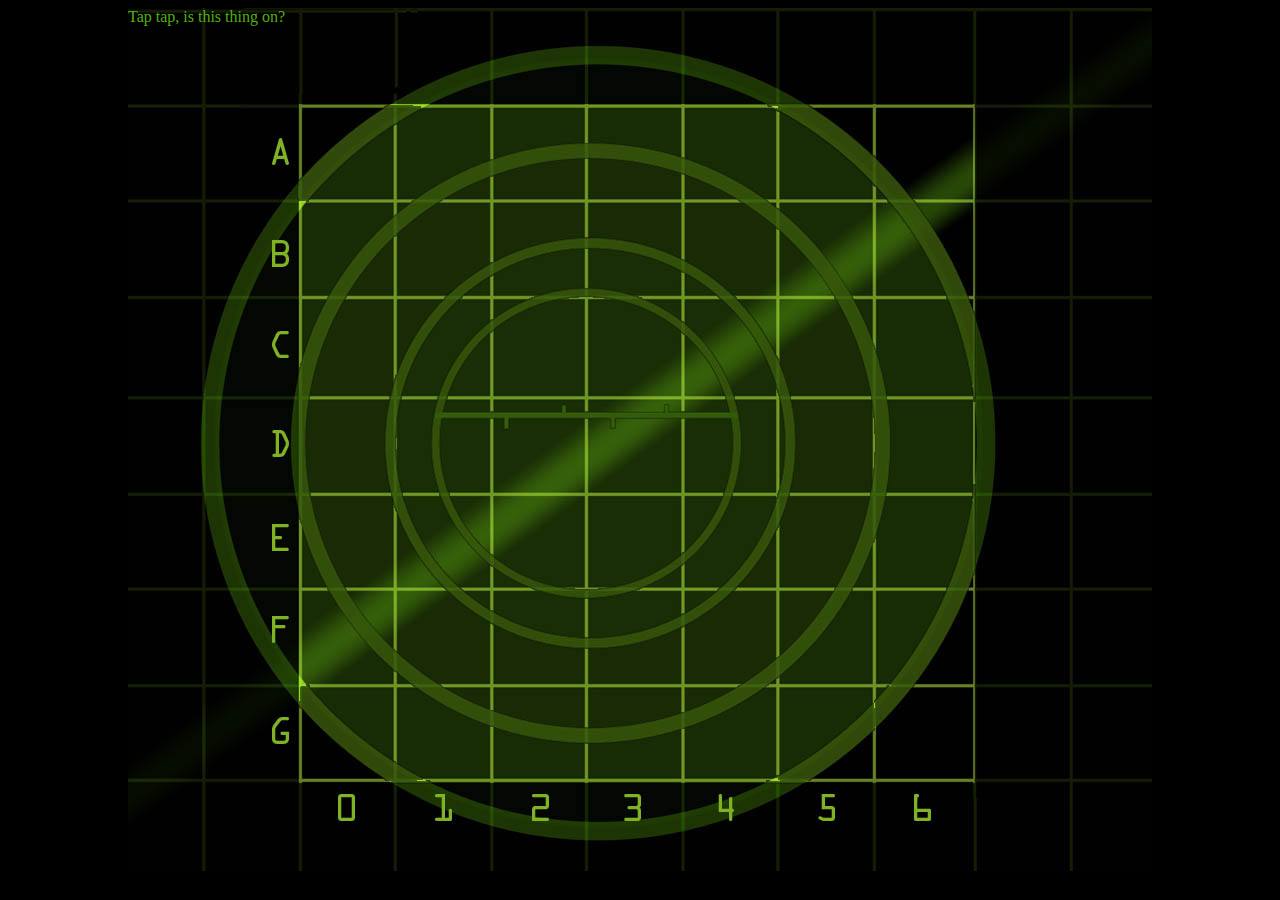
<file: 15024/index.html>
<!DOCTYPE html>
<html lang="zh-cn">
<head>
  <meta charset="UTF-8">
  <meta name="viewport" content="width=device-width, initial-scale=1.0">
  <meta http-equiv="X-UA-Compatible" content="ie=edge">
  <title>Battleship</title>
  <link rel='stylesheet' type='text/css' href='ship.css'>
</head>
<body>
  <div id="board">
    <div id ="messageArea"></div>
    <table>
      <tr>
        <td id="00"></td><td id="01"></td><td id="02"></td><td id="03"></td><td id="04"></td> <td id="05"></td><td id="06"></td>
      </tr>
      <tr>
        <td id="10"></td><td id="11"></td><td id="12"></td><td id="13"></td> <td id="14"></td> <td id="15"></td><td id="16"></td>
      </tr>
      <tr>
        <td id="20"></td><td id="21"></td><td id="22"></td><td id="23"></td> <td id="24"></td> <td id="25"></td><td id="26"></td>
      </tr>
      <tr>
        <td id="30"></td><td id="31"></td><td id="32"></td><td id="33"></td> <td id="34"></td> <td id="35"></td><td id="36"></td>
      </tr>
      <tr>
        <td id="40"></td><td id="41"></td><td id="42"></td><td id="43"></td> <td id="44"></td> <td id="45"></td><td id="46"></td>
      </tr>
      <tr>
        <td id="50"></td><td id="51"></td><td id="52"></td><td id="53"></td> <td id="54"></td> <td id="55"></td><td id="56"></td>
      </tr>
      <tr>
        <td id="60"></td><td id="61"></td><td id="62"></td><td id="63"></td> <td id="64"></td> <td id="65"></td><td id="66"></td>
      </tr>
    </table>
    <!-- <form>
      <input type="text" id="guessInput" placeholder="A0">
      <input type="button" id="fireButton" value="Fire!"> 
    </form> -->
  </div>
  <script src='battleship.js'></script>
</body>
</html>
</file>
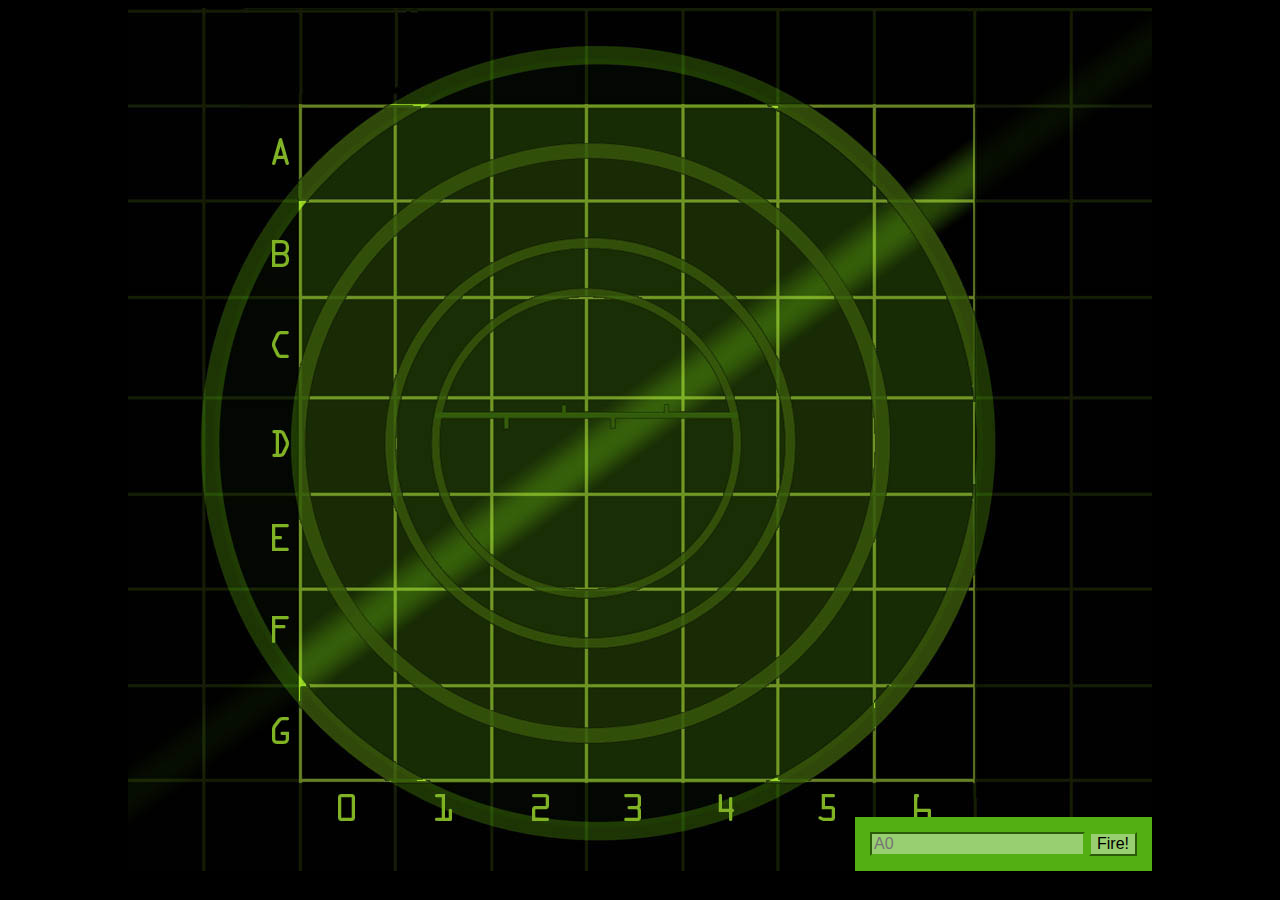
<file: 战舰游戏/battleship.html>
<!DOCTYPE html>
<html lang="en">
<head>
    <meta charset="UTF-8">
    <meta name="viewport" content="width=device-width, initial-scale=1.0">
    <title>battleship</title>
    <link type="text/css" rel="stylesheet" href="battleship.css">
</head>
<body>
    <div id="board">
        <div id="messageArea"></div>
        <table>
            <tr>
                <td id="00"></td><td id="01"></td><td id="02"></td><td id="03"></td><td id="04"></td>
                <td id="05"></td><td id="06"></td>
            </tr>
            <tr>
                <td id="10"></td><td  id="11"></td><td id="12"></td><td id="13"></td><td id="14"></td>
                <td id="15"></td><td id="16"></td>
            </tr>
            <tr>
                <td id="20"></td><td id="21"></td><td id="22"></td><td id="23"></td><td id="24"></td>
                <td id="25"></td><td id="26"></td>
            </tr>
            <tr>
                <td id="30"></td><td id="31"></td><td id="32"></td><td id="33"></td><td id="34"></td>
                <td id="35"></td><td id="36"></td>
            </tr>
            <tr>
                <td id="40"></td><td id="41"></td><td id="42"></td><td id="43"></td><td id="44"></td>
                <td id="45"></td><td id="46"></td>
            </tr>
            <tr>
                <td id="50"></td><td id="51"></td><td id="52"></td><td id="53"></td><td id="54"></td>
                <td id="55"></td><td id="56"></td>
            </tr>
            <tr>
                <td id="60"></td><td id="61"></td><td id="62"></td><td id="63"></td><td id="64"></td>
                <td id="65"></td><td id="66"></td>
            </tr>
        </table>
        <form>
            <input type="text" id="guessInput" placeholder="A0">
            <input type="button" id="fireButton" value="Fire!">
        </form>
    </div>
    <script src="battleship.js"></script>
</body>
</html>
</file>
<file: 15024/ship.css>
body{
  background-color: black;
}

div#board{
  position: relative;
  width: 1024px;
  height: 863px;
  margin: auto;
  background: url('board.jpg') no-repeat;
  /* background-image: url('board.jpg') */
}

div#messageArea{
  position: absolute;
  top: 0px;
  left: 0px;
  color: rgb(83, 175, 19); 
}

table {
  position: absolute;
  left: 173px;
  top: 98px;
  border-spacing: 0px; 
}

td {
  width: 94px;
  height: 94px;
}

form {
  position: absolute;
  dispaly: none;
  bottom: 0px;
  right: 0px;
  padding: 15px;
  background-color: rgb(83, 175, 19);
}

form input {
  background-color: rgb(152, 207, 113);
  border-color: rgb(83, 175, 19);
  font-size: 1em;
}

.ship {
  background: url("ship.png") no-repeat center center;
}

.miss {
  background: url("miss.png") no-repeat center center;
}

.boom {
  width: 94px;
  height: 94px;
  background: url("boom.png") no-repeat center center;
}

.aircraft0 {
  width: 94px;
  height: 94px;
  background: url("aircraft.png") no-repeat;
}


.submarine0 {
  width: 94px;
  height: 94px;
  background: url("submarine.png") no-repeat;
}

.submarine1 {
  width: 94px;
  height: 94px;
  background: url("submarine.png") no-repeat;
  background-position: left 0px top -94px;
}

.battleShip0 {
  width: 94px;
  height: 94px;
  background: url("battleShip.png") no-repeat;
}

.battleShip1 {
  width: 94px;
  height: 94px;
  background: url("battleShip.png") no-repeat;
  background-position: left 0px top -94px;
}

.battleShip2 {
  width: 94px;
  height: 94px;
  background: url("battleShip.png") no-repeat;
  background-position: left 0px top -188px;
}
.carrier0 {
  width: 94px;
  height: 94px;
  background: url("carrier.png") no-repeat;
}

.carrier1 {
  width: 94px;
  height: 94px;
  background: url("carrier.png") no-repeat;
  background-position: left -94px top 0px;
}

.carrier2 {
  width: 94px;
  height: 94px;
  background: url("carrier.png") no-repeat;
  background-position: left 0px top -94px;
}

.carrier3 {
  width: 94px;
  height: 94px;
  background: url("carrier.png") no-repeat;
  background-position: left -94px top -94px;
}

.carrier4 {
  width: 94px;
  height: 94px;
  background: url("carrier.png") no-repeat;
  background-position: left 0px top -188px;
}

.carrier5 {
  width: 94px;
  height: 94px;
  background: url("carrier.png") no-repeat;
  background-position: left -94px top -188px;
}

.hor {
  transform:rotate(-90deg);
}

.ver {
  transform:rotate(0deg);
}
</file>
<file: 战舰游戏/battleship.css>
body {
        background-color: black;
    }
    #board {
    position: relative;
    width: 1024px;
    height: 863px;
    margin: auto;
    background: url("photo/board.jpg") no-repeat;
    }
    #messageArea {
        position: absolute;
        top: 0px;
        left: 0px;
        color: rgb(83, 175, 19);
    }
    table {
        position: absolute;
        left: 173px;
        top: 98px;
        border-spacing: 0px;
    }
    td {
        width: 94px;
        height: 94px;
    }
    form {
        position: absolute;
        bottom: 0px;
        right: 0px;
        padding: 15px;
        background-color: rgb(83, 175, 19);
    }
    form input {
        background-color: rgb(152, 207, 113);
        border-color: rgb(83, 175, 19);
        font-size: 1em;
    }
    .hit {
        background: url("photo/ship.png") no-repeat center center;
    }
    .miss {
        background: url("photo/miss.png") no-repeat center center;
    }
</file>
